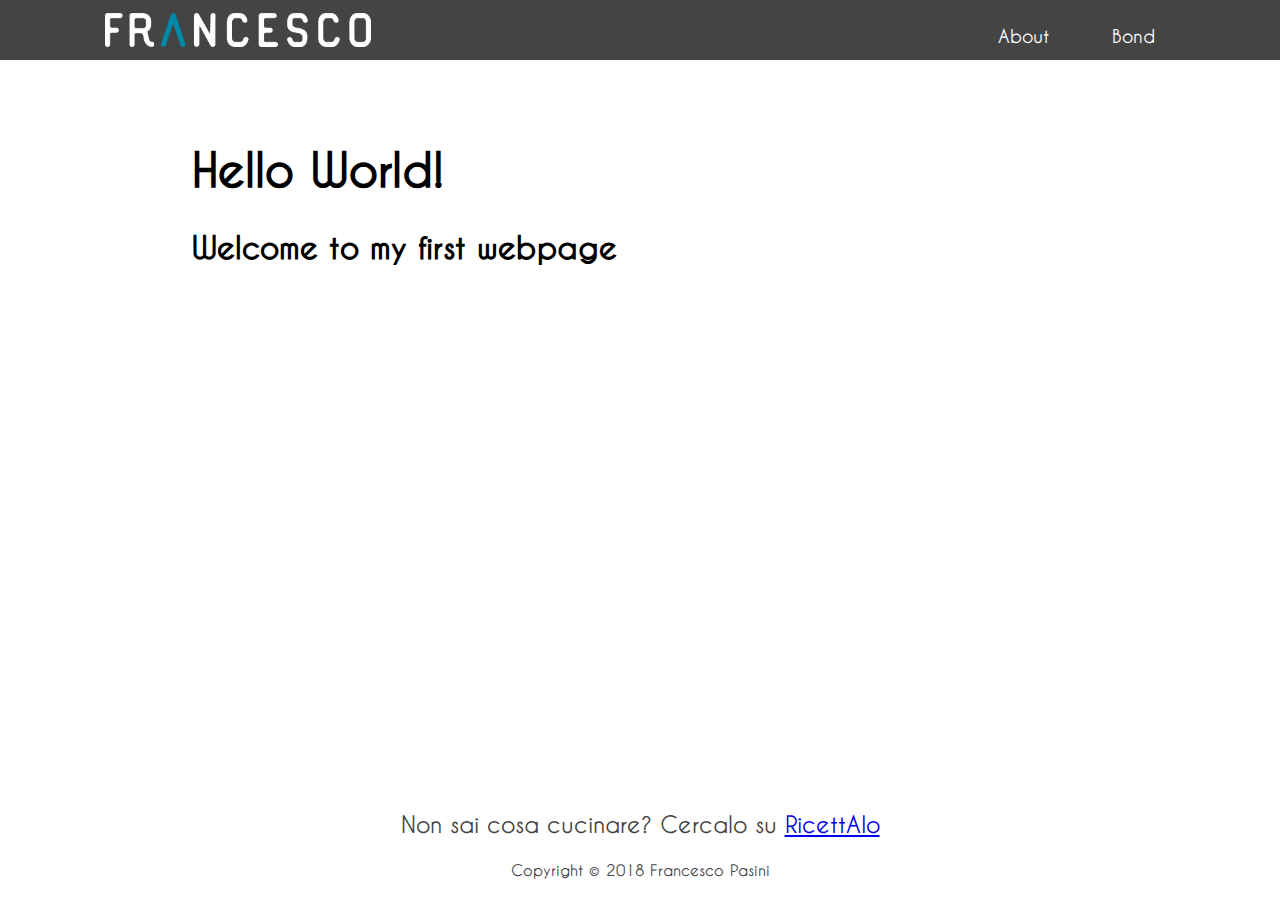
<file: index.html>
<!DOCTYPE html>
<html lang="en">
	<head>
		<meta charset="UTF-8">
		<title>Francesco</title>
		<link rel="stylesheet" href="css/styleFrancesco.css" >
		<link rel="shortcut icon" href="Imgs/fravicon.ico">
		<script src="js/funcs.js"></script>
	</head>
	<body>
		<header>
			<div class="wrap">
				<a href="index.html"><img class="logoImg" src="Imgs/FrancescoHD.png" alt="Francesco Logo"></a>
				<nav>
					<a href="bond.html"><span>Bond</span></a>
					<a href="about.html"><span>About</span></a>
				</nav>
			</div>
		</header>
		<main>
			<section>
				<div class="wrap-section">
					<h1>Hello World!</h1>
					<h2>Welcome to my first webpage</h2>
				</div>
			</section>
		</main>
		<footer>
			<div class="wrap">
				<p class="text-md text-gray-600 mt-2">Non sai cosa cucinare? Cercalo su <a href="https://www.ricettaio.it" target="_blank">RicettAIo</a></p>
				Copyright &copy; 2018 Francesco Pasini<br>
			</div>
		</footer>		
	</body>
</html>
</file>
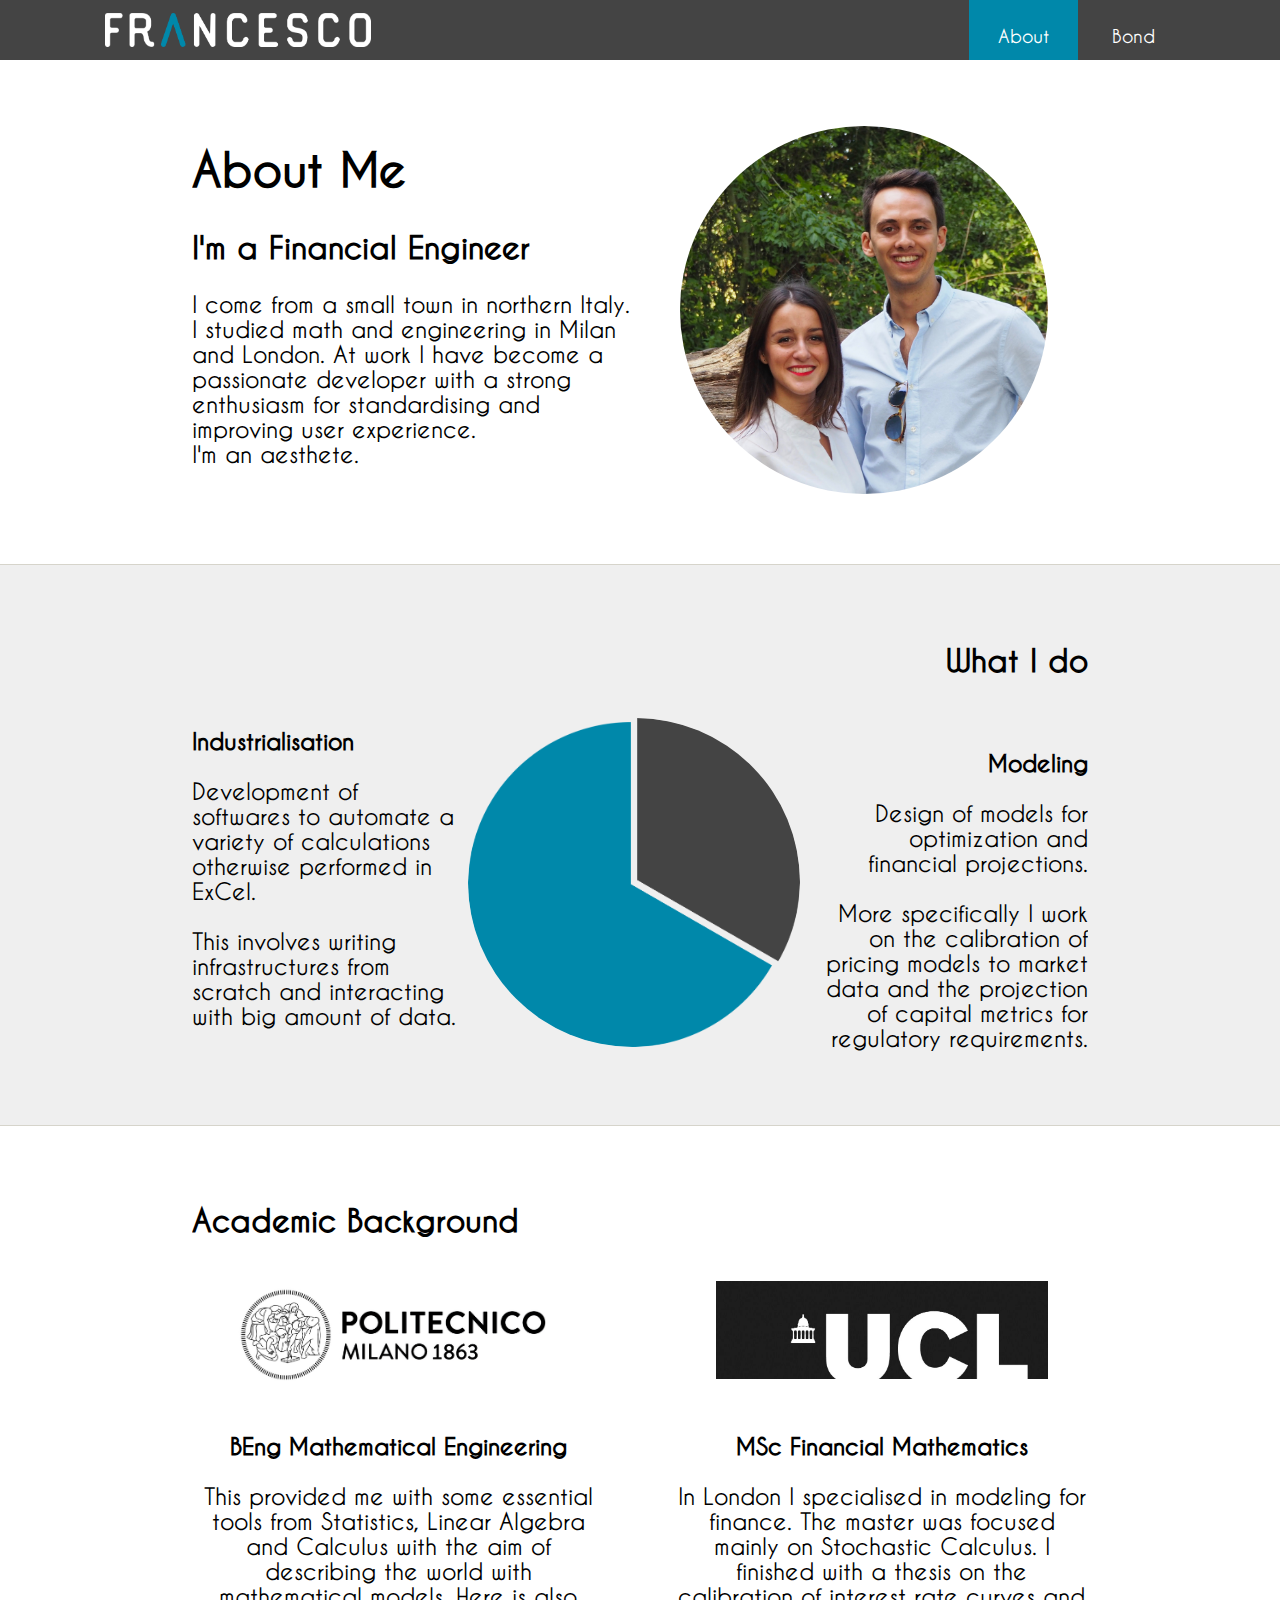
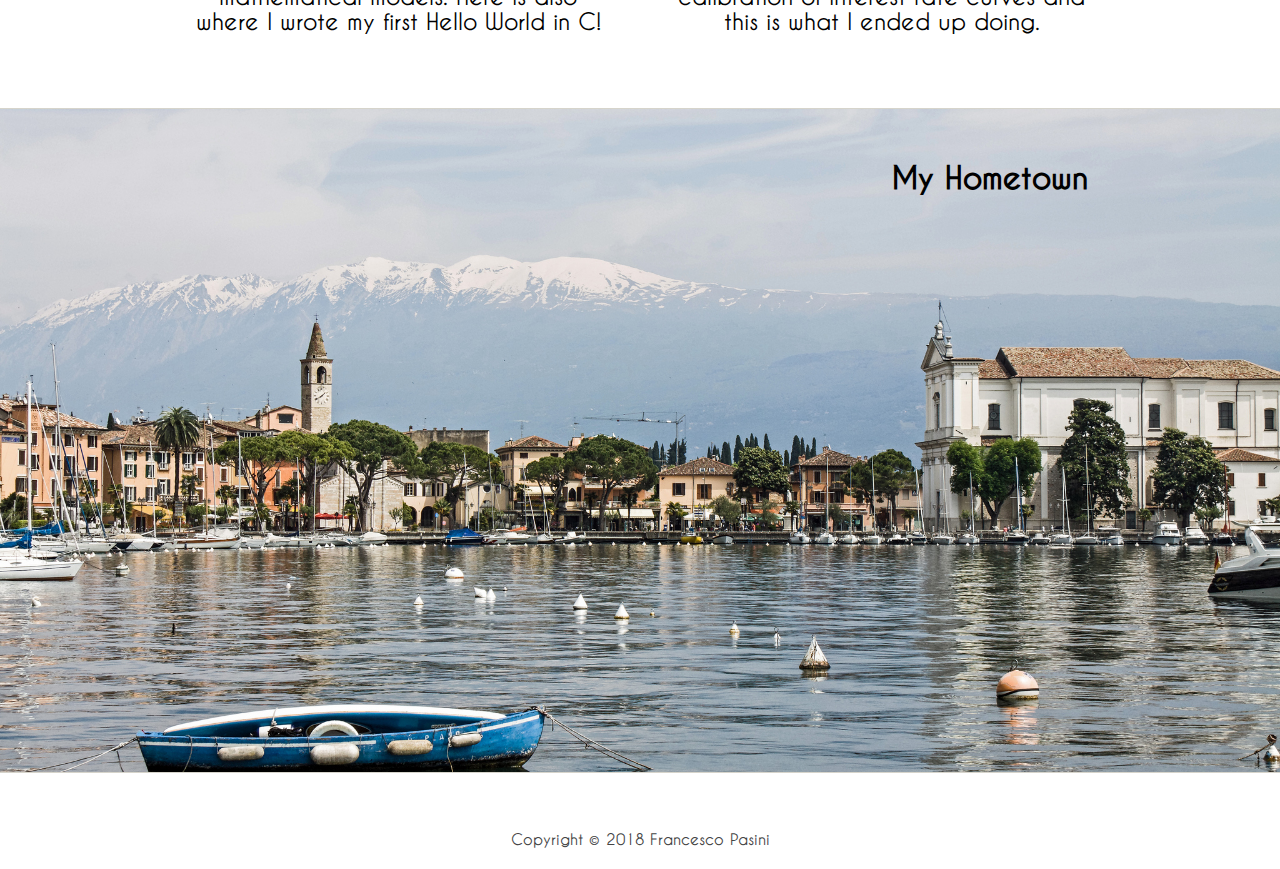
<file: about.html>
<!DOCTYPE html>
<html lang="en">
	<head>
		<meta charset="UTF-8">
		<title>Francesco</title>
		<link rel="stylesheet" href="css/styleFrancesco.css" >
		<link rel="shortcut icon" href="Imgs/fravicon.ico">
		<script src="js/funcs.js"></script>
	</head>
	<body>
		<header>
			<div class="wrap">
				<a href="index.html"><img class="logoImg" src="Imgs/FrancescoHD.png" alt="Francesco Logo"></a>
				<nav>
					<a href="bond.html"><span>Bond</span></a>
					<a class="current" href="about.html"><span>About</span></a>
				</nav>
			</div>
		</header>
		<main>
			<section>
				<div class="wrap-section">
					<div class="about-intro">
						<h1>About Me</h1>
						<h2>
							I'm a Financial Engineer
						</h2>
						<p>
							I come from a small town in northern Italy.
							I studied math and engineering in Milan and London.
							At work I have become a passionate developer with a
							strong enthusiasm for standardising and improving user experience.
							<br>I'm an aesthete.
						</p>
					</div>
					<div class="about-intro">
						<figure>
							<img id="about-intro-pic" width=100% src="Imgs/aboutIntroPic.jpg">
						</figure>
					</div>
				</div>
			</section>
			<section>
				<div class="wrap-section">
					<h2>What I do</h2>
					<div id="about-work-ind">
						<h3>Industrialisation</h3>
						<p>
							Development of softwares to automate a variety of calculations otherwise performed in ExCel.<br>
							<br>
							This involves writing infrastructures from scratch and interacting with big amount of data.
						</p>
					</div>
					<div id="about-work-pic">
						<img id="about-intro-pic" width=100% src="Imgs/aboutWorkPic.png">
					</div>
					<div id="about-work-mod">
						<h3>Modeling</h3>
						<p>
							Design of models for optimization and financial projections.<br>
							<br>
							More specifically I work on the calibration of pricing models to market data
							and the projection of capital metrics for regulatory requirements.
						</p>
					</div>
				</div>
			</section>
			<section>
				<div class="wrap-section">
					<h2>Academic Background</h2>
					<div class="about-uni">
						<figure>
							<img width=100% src="Imgs/logoPoliH.jpg">
						</figure>
						<h3>
							BEng Mathematical Engineering
						</h3>
						<p>This provided me with some essential tools from Statistics, Linear Algebra and Calculus 
						with the aim of describing the world with mathematical models. Here is also where I wrote my first Hello World in C!
						</p>
					</div>
					<div class="about-uni">
						<figure>
							<img width=100% src="Imgs/logoUcl.jpg">
						</figure>
						<h3>
							MSc Financial Mathematics
						</h3>
						<p>In London I specialised in modeling for finance. The master was focused mainly on Stochastic Calculus.
							I finished with a thesis on the calibration of interest rate curves and this is what I ended up doing.
						</p>
					</div>
				</div>
			</section>
			<section id="hometown">
				<div class="wrap-section">
					<h2 id="hometown-header">My Hometown</h2>
					</div>
				</div>
			</section>
		</main>
		<footer>
			<div class="wrap">
				Copyright &copy; 2018 Francesco Pasini<br>
			</div>
		</footer>		
	</body>
</html>
</file>
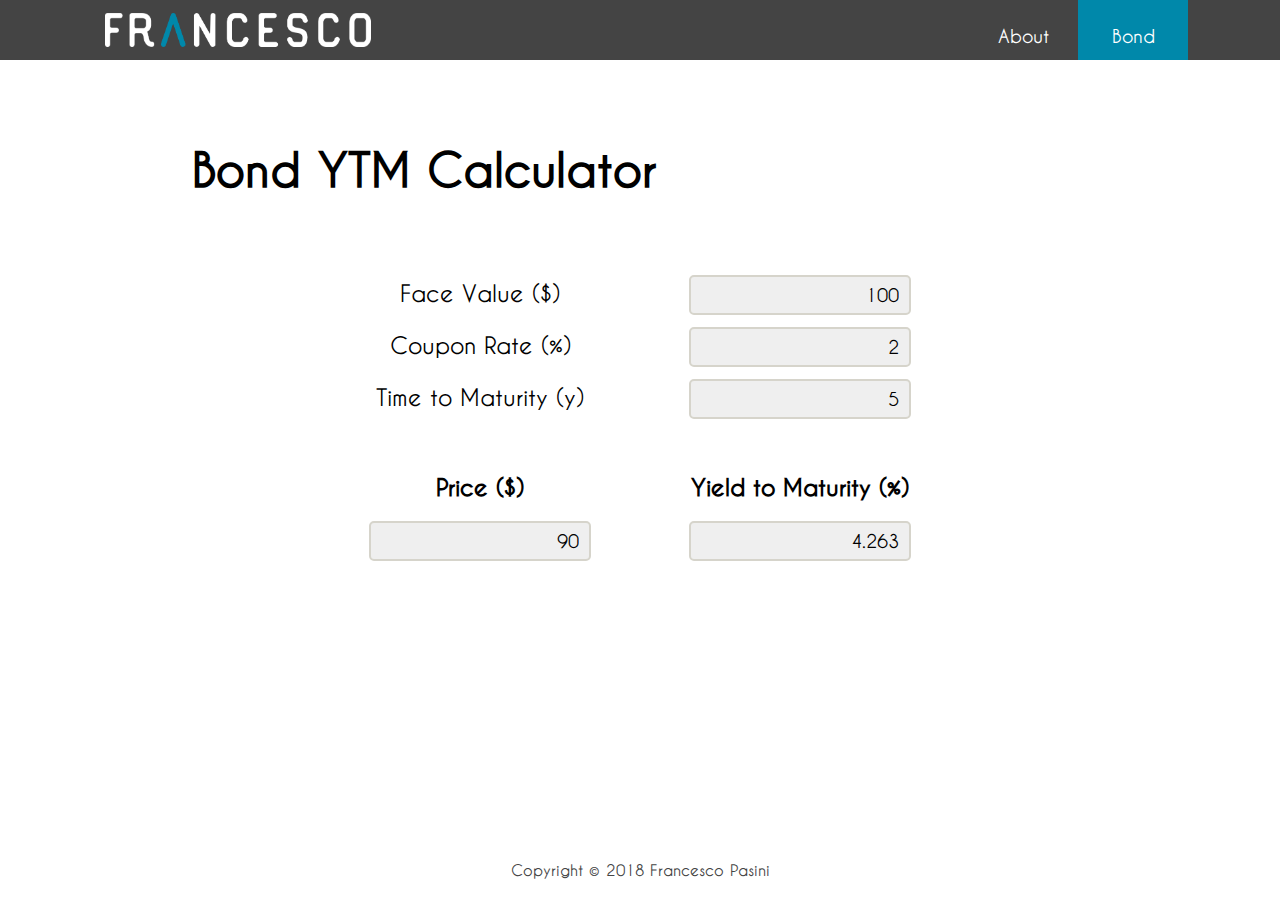
<file: bond.html>
<!DOCTYPE html>
<html lang="en">
	<head>
		<meta charset="UTF-8">
		<title>Francesco</title>
		<link rel="stylesheet" href="css/styleFrancesco.css" >
		<link rel="shortcut icon" href="Imgs/fravicon.ico">
		<script src="js/funcs.js"></script>
	</head>
	<body onload="recalculate()">
		<header>
			<div class="wrap">
				<a href="index.html"><img class="logoImg" src="Imgs/FrancescoHD.png" alt="Francesco Logo"></a>
				<nav>
					<a href="bond.html" class="current"><span>Bond</span></a>
					<a href="about.html"><span>About</span></a>
				</nav>
			</div>
		</header>
		<main>
			<section>
				<div class="wrap-section">
					<h1>Bond YTM Calculator</h1>
					<form name="bondCalc">
						<table>	
							<tbody>
								<tr>
									<td>Face Value ($)</td><td><input type="number" name="faceValue" value=100 onchange="recalculate()"></td>
								</tr>
								<tr>
									<td>Coupon Rate (%)</td><td><input type="number" name="couponRate" value=2 onchange="recalculate()"></td>
								</tr>
								<tr>
									<td>Time to Maturity (y)</td><td><input type="number" name="timeToMaturity" value=5 onchange="recalculate()"></td>
								</tr>
							</tbody>
						</table>
						<table>	
							<tbody>
								<tr>
									<td class="result-label">Price ($)</td>
									<td class="result-label">Yield to Maturity (%)</td>
								</tr>
								<tr>
									<td><input type="number" name="price" value=90 onchange="recalculate()"></td>
									<td><input type="number" name="ytm" onchange="recalculate('price')"></td>
								</tr>
							</tbody>
						</table>
					</form>
				</div>
			</section>
		</main>
		<footer>
			<div class="wrap">
				Copyright &copy; 2018 Francesco Pasini<br>
			</div>
		</footer>	
	</body>
</html>
</file>
<file: css/styleFrancesco.css>
@font-face{
	font-family:"f-Base";
	src:url("fonts/CaviarDreams_Bold.eot?")format("eot"),
	url("fonts/CaviarDreams_Bold.woff") format("woff"),
	url("fonts/CaviarDreams_Bold.ttf") format("truetype"),
	url("fonts/CaviarDreams_Bold.svg#CaviarDreams-Bold") format("svg");
	font-weight:normal;
	font-style:normal;
}
/*@font-face{
	font-family:"Yu Gothic";
	src:url("fonts/CaviarDreams_Bold.eot?")format("eot"),
	url("fonts/CaviarDreams_Bold.woff") format("woff"),
	url("fonts/CaviarDreams_Bold.ttf") format("truetype"),
	url("fonts/CaviarDreams_Bold.svg#CaviarDreams-Bold") format("svg");
	font-weight:normal;
	font-style:normal;
}
*/
:root {
    --f-grey:#444444;
    --f-blue:#0088aa;

    --f-light-grey:#5C5C5C;
    --f-bg-grey:#efefef;
    --f-border-grey:#d6d4cb;
}
html {
  height: 100%;
  box-sizing: border-box;
}
*,
*:before,
*:after {
  box-sizing: inherit;
}
body {
  position: relative;
  margin: 0;
  padding-bottom: 6rem;
  min-height: 100%;
  font-family: 'f-Base', Arial, sans-serif;
}
div.wrap { margin:0 auto; max-width:70em; padding-right:0.75em; padding-left:0.75em; }
input[type=number]::-webkit-inner-spin-button, 
input[type=number]::-webkit-outer-spin-button { 
  -webkit-appearance: none; 
  margin: 0; 
}
/*****************  Navigation Bar	******************/
header{
	background-color: var(--f-grey);
	/*height: 60px;*/
}
nav{
	height: 60px;
}
.logoImg{
	height: 34px;
	margin:	13px;
	float: left;
}
nav a{
	font-size: 120%;
	color: white;
	width: 10%;
	height: 60px;
	float: right;
	text-decoration: none;
	position: relative;
}
nav a span{
	width: 100%;
	text-align: center;
	position: absolute;
	bottom: 13px;
}

.current{
	background-color: var(--f-blue);
}
nav a:hover{
	background-color: var(--f-light-grey);
}
/*****************  Main Generic	******************/
h1{
	font-size: 300%;
}
h2{
	font-size: 200%;
}
h3{
	font-size: 150%;
}
p{
	font-size: 150%;
	line-height: 25px;
}
section{
	overflow: auto;
}
section:nth-child(even){
	background-color: var(--f-bg-grey);
	border: solid var(--f-border-grey);
	border-width: 1px 0;
	text-align: right;
}
.wrap-section{
	margin: 50px 15%;
	overflow: auto;
	position: relative;
}
/*****************  Footer	******************/
footer{
	color: var(--f-grey);
	text-align: center;
	position: absolute;
  	right: 0;
  	bottom: 0;
  	left: 0;
  	padding: 20px;
}
/*****************  About	******************/
.about-intro{
	display: inline-block;
	float: left;
	width: 50%;
}
#about-intro-pic{
	border-radius: 200px;
}
#hometown{
	background-image: url('../Imgs/toscolanoMaderno.jpg');
	background-size: 100%;
}
#hometown-header{
	height: 44vw;
	margin: 0;
}
.about-uni{
	text-align: center;
	display: inline-block;
	float: left;
	width: 46%;
}
.about-uni:nth-of-type(even){
	float: right;
}
.about-uni figure{
	height: 10vw;
}
#about-work-ind{
	display: inline-block;
	width: 30%;
	text-align: left;
	position: absolute;
	left: 0;
}
#about-work-pic{
	display: inline-block;
	width: 40%;
	padding: 1.5%;
}
#about-work-mod{
	display: inline-block;
	width: 30%;
	text-align: right;
	bottom: 0;
}

/*****************  Bond	******************/
table{
	width: 100%;
    border-collapse: collapse;
    border-spacing: 0;
    line-height: 50px;
    font-size: 150%;
    border: solid white;
    border-width: 3vw 10vw 0;
    text-align: center;
}
td{
	width: 50%;
}
td input{
	height: 40px;
	width: 70%;
    font-size: 80%;
    font-family: 'f-Base';
    text-align: right;
    border-radius: 5px;
    border: 2px solid var(--f-border-grey);
    background-color: var(--f-bg-grey);
    padding: 10px;
}
.result-label{
	font-weight: bold;
}
</file>
